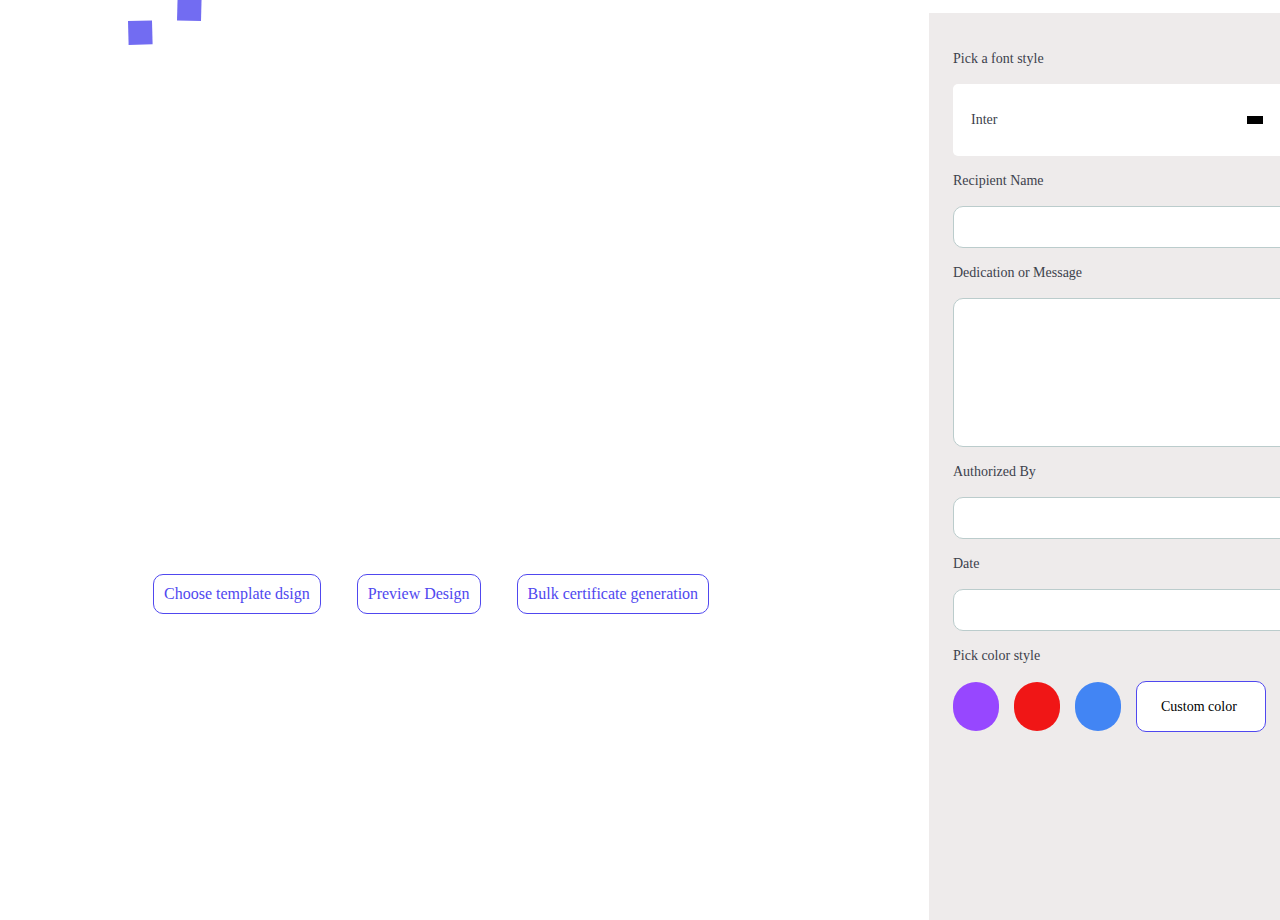
<file: design.html>
<html lang="en">
<head>
    <meta charset="UTF-8">
    <meta name="viewport" content="width=device-width, initial-scale=1.0">
    <title>design page</title>
    <link rel="stylesheet" href="design.css">
</head>
<body>
    <div class="container">
        <div class="container1">
            <div class="HeaderVerticalScoll">
                <div class="CertiyeetStyleBoard">
                  <div class="StyleDetails">
                    <div class="PickAFontStyle" style="align-self: stretch; color: #3C414C; font-size: 14px; font-family: Inter Display; font-weight: 500; line-height: 20px; word-wrap: break-word">Pick a font style</div>
                    <div class="FontOption" style="height: 72px; padding-left: 18px; padding-right: 34px; background: white; border-radius: 5px; overflow: hidden; justify-content: flex-start; align-items: center; display: inline-flex">
                      <div class="FontStyle" style="align-self: stretch; justify-content: flex-start; align-items: center; gap: 250px; display: inline-flex">
                        <div class="Inter" style="text-align: center; color: #3C414C; font-size: 14px; font-family: Inter Display; font-weight: 500; line-height: 20px; word-wrap: break-word">Inter</div>
                        <div class="Vector" style="width: 16px; height: 8px; background: black"></div>
                      </div>
                    </div>
                    <div class="RecipientName" style="align-self: stretch; color: #3C414C; font-size: 14px; font-family: Inter Display; font-weight: 500; line-height: 20px; word-wrap: break-word">Recipient Name</div>
                    <div class="InputField" style="align-self: stretch; padding-left: 10px; padding-right: 10px; padding-top: 20px; padding-bottom: 20px; background: white; border-radius: 10px; border: 1px #BBCCCC solid; justify-content: flex-start; align-items: center; gap: 10px; display: inline-flex"></div>
                    <div class="DedicationOrMessage" style="align-self: stretch; color: #3C414C; font-size: 14px; font-family: Inter Display; font-weight: 500; line-height: 20px; word-wrap: break-word">Dedication or Message</div>
                    <div class="InputField" style="align-self: stretch; height: 107px; padding-left: 10px; padding-right: 10px; padding-top: 20px; padding-bottom: 20px; background: white; border-radius: 10px; border: 1px #BBCCCC solid; justify-content: flex-start; align-items: center; gap: 10px; display: inline-flex"></div>
                    <div class="AuthorizedBy" style="align-self: stretch; color: #3C414C; font-size: 14px; font-family: Inter Display; font-weight: 500; line-height: 20px; word-wrap: break-word">Authorized By</div>
                    <div class="InputField" style="align-self: stretch; padding-left: 10px; padding-right: 10px; padding-top: 20px; padding-bottom: 20px; background: white; border-radius: 10px; border: 1px #BBCCCC solid; justify-content: flex-start; align-items: center; gap: 10px; display: inline-flex"></div>
                    <div class="Date" style="align-self: stretch; color: #3C414C; font-size: 14px; font-family: Inter Display; font-weight: 500; line-height: 20px; word-wrap: break-word">Date</div>
                    <div class="InputField" style="align-self: stretch; padding-left: 10px; padding-right: 10px; padding-top: 20px; padding-bottom: 20px; background: white; border-radius: 10px; border: 1px #BBCCCC solid; justify-content: flex-start; align-items: center; gap: 10px; display: inline-flex"></div>
                    <div class="PickColorStyle" style="align-self: stretch; color: #3C414C; font-size: 14px; font-family: Inter Display; font-weight: 500; line-height: 20px; word-wrap: break-word">Pick color style</div>
                    <div class="ColorPallet" style="justify-content: flex-start; align-items: center; gap: 15px; display: inline-flex">
                      <div class="Ellipse13" style="width: 46px; height: 49px; background: #9747FF; border-radius: 9999px"></div>
                      <div class="Ellipse14" style="width: 46px; height: 49px; background: #F01616; border-radius: 9999px"></div>
                      <div class="Ellipse16" style="width: 46px; height: 49px; background: #4285F4; border-radius: 9999px"></div>
                      <div class="Frame3387" style="padding-top: 15px; padding-bottom: 14px; padding-left: 24px; padding-right: 28px; background: white; border-radius: 10px; overflow: hidden; border: 1px #5048EF solid; justify-content: flex-start; align-items: center; display: flex">
                        <div class="CustomColor" style="text-align: center; color: black; font-size: 14px; font-family: Inter Display; font-weight: 500; line-height: 20px; word-wrap: break-word">Custom color</div>
                      </div>
                    </div>
                  </div>
                </div>
                <div class="Sublinks" style="left: 153px; top: 574px; position: absolute; justify-content: flex-start; align-items: center; gap: 36px; display: inline-flex">
                  <div class="Button" style="padding: 10px; border-radius: 10px; border: 1px #5048EF solid; justify-content: center; align-items: center; gap: 10px; display: flex">
                    <div class="SignIn" style="text-align: center; color: #5048EF; font-size: 16px; font-family: Inter Display; font-weight: 400; word-wrap: break-word">Choose template dsign</div>
                  </div>
                  <div class="Button" style="padding: 10px; border-radius: 10px; border: 1px #5048EF solid; justify-content: center; align-items: center; gap: 10px; display: flex">
                    <div class="SignIn" style="text-align: center; color: #5048EF; font-size: 16px; font-family: Inter Display; font-weight: 400; word-wrap: break-word">Preview Design</div>
                  </div>
                  <div class="Button" style="padding: 10px; border-radius: 10px; border: 1px #5048EF solid; justify-content: center; align-items: center; gap: 10px; display: flex">
                    <div class="SignIn" style="text-align: center; color: #5048EF; font-size: 16px; font-family: Inter Display; font-weight: 400; word-wrap: break-word">Bulk certificate generation</div>
                  </div>
                </div>
                <div class="UndoRedo" style="width: 96.61px; left: 128px; top: 21px; position: absolute; opacity: 0.80; justify-content: space-between; align-items: center; display: inline-flex">
                  <div class="Vector" style="width: 24px; height: 24px; transform: rotate(-1.48deg); transform-origin: 0 0; background: #5048EF"></div>
                  <div class="Vector" style="width: 24px; height: 24px; transform: rotate(-178.52deg); transform-origin: 0 0; background: #5048EF"></div>
                </div>
              </div>
        </div>
        <!-- <div class="container2">
        <form id="certificate-form">
          <div class="form-group">
            <label for="font-style">Pick a font style</label>
            <div class="font-option">
              <span class="font-name">Inter
              <span class="font-dropdown">&#9662;
            </div>
          </div>
          <div class="form-group">
            <label for="recipient-name">Recipient Name</label>
            <input type="text" id="recipient-name" placeholder="Enter recipient name">
          </div>
          <div class="form-group">
            <label for="message">Dedication or Message</label>
            <textarea id="message" placeholder="Enter dedication or message"></textarea>
          </div>
          <div class="form-group">
            <label for="authorized-by">Authorized By</label>
            <input type="text" id="authorized-by" placeholder="Enter authorized name">
          </div>
          <div class="form-group">
            <label for="date">Date</label>
            <input type="date" id="date">
          </div>
          <div class="form-group">
            <label>Pick color style</label>
            <div class="color-palette">
              <div class="color-option" style="background-color: #9747FF;"></div>
              <div class="color-option" style="background-color: #F01616;"></div>
              <div class="color-option" style="background-color: #4285F4;"></div>
              <div class="color-option custom-color">Custom color</div>
            </div>
          </div>
        </form>
        <div class="actions">
          <button class="btn">Choose template design</button>
          <button class="btn">Preview Design</button>
          <button class="btn">Bulk certificate generation</button>
        </div>
        <div class="undo-redo">
          <button class="btn-icon" title="Undo"><i class="fas fa-undo"></i></button>
          <button class="btn-icon" title="Redo"><i class="fas fa-redo"></i></button>
        </div>
      </div>
    </div>     -->
</body>
</html>
</file>
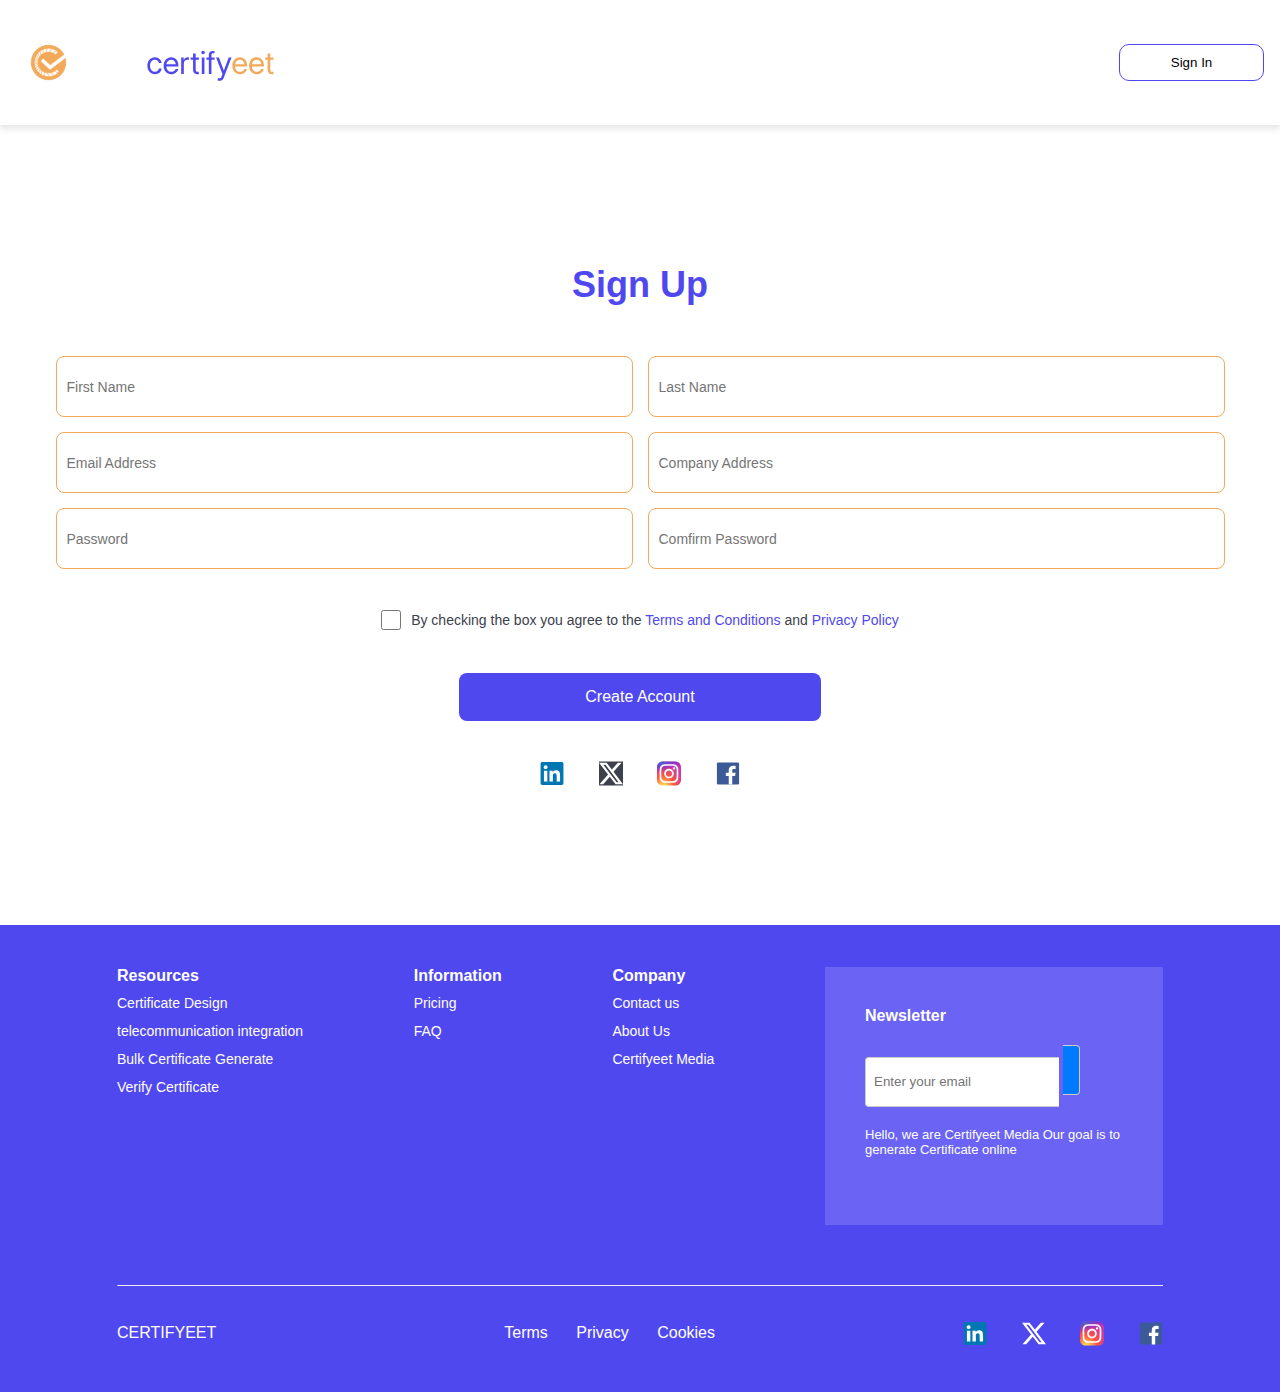
<file: signup.html>
<html lang="en">
<head>
    <meta charset="UTF-8">
    <meta name="viewport" content="width=device-width, initial-scale=1.0">
    <title>Document</title>
    <link rel="stylesheet" href="signup.css">
    <link rel="stylesheet" href="https://cdnjs.cloudflare.com/ajax/libs/font-awesome/6.6.0/css/all.min.css" integrity="sha512-Kc323vGBEqzTmouAECnVceyQqyqdsSiqLQISBL29aUW4U/M7pSPA/gEUZQqv1cwx4OnYxTxve5UMg5GT6L4JJg==" crossorigin="anonymous" referrerpolicy="no-referrer" />
</head>
<body>
    <div class="Navbar" >
        <div class="Logo" style="justify-content: center; align-items: center; display: flex">
          <img class="CertyfeetMlPng011" src="./logo.svg" />
        </div>
        <div class="SubLinks">
          <a href="" class="SignIn">Sign In</a>
        </div>
      </div>
    <div class="signup-container">
        <h1 class="signup-title">Sign Up</h1>
        <form class="signup-form">
          <div class="form-grid">
            <div class="form-group">
              <input type="text" id="first-name" name="first-name" class="form-input" placeholder="First Name">
            </div>
            <div class="form-group">
              <input type="text" id="last-name" name="last-name" class="form-input" placeholder="Last Name">
            </div>
            <div class="form-group">
              <input type="email" id="email" name="email" class="form-input" placeholder="Email Address">
            </div>
            <div class="form-group">
              <input type="text" id="company" name="company" class="form-input" placeholder="Company Address">
            </div>
            <div class="form-group">
              <input type="password" id="password" name="password" class="form-input" placeholder="Password">
            </div>
            <div class="form-group">
              <input type="password" id="confirm-password" name="confirm-password" class="form-input" placeholder="Comfirm Password">
            </div>
          </div>
        </form>
          <div class="terms">
            <input type="checkbox" id="terms" name="terms" class="terms-checkbox">
            <label for="terms" class="terms-label">
              By checking the box you agree to the <a href="#" class="terms-link">Terms and Conditions</a> and <a href="#" class="terms-link">Privacy Policy</a>
            </label>
          </div>
        <div class="signup-submit">
          <button type="submit" class="signupsubmit-button">Create Account</button>
        </div>
        <div class="signup-logo">
            <img src="/devicon_linkedin.svg" alt="">
            <img src="/simple-icons_x (1).svg" alt="">
            <img src="/Group.svg" alt="">
            <img src="/devicon_facebook.svg" alt="">
          </div>
      </div>
      <footer>
        <div class="footer-elements">
        <div class="footer-container">
            <div class="footer-section">
                <h4>Resources</h4>
                <ul>
                    <li><a href="#">Certificate Design</a></li>
                    <li><a href="#">telecommunication integration</a></li>
                    <li><a href="#">Bulk Certificate Generate</a></li>
                    <li><a href="#">Verify Certificate</a></li>
                </ul>
            </div>
            <div class="footer-section">
                <h4>Information</h4>
                <ul>
                  <li><a href="#">Pricing</a></li>  
                  <li><a href="#">FAQ</a></li>  
                </ul>
            </div>
            <div class="footer-section">
                <h4>Company</h4>
                <ul class="nav-links">
                  <li><a href="#">Contact us</a></li>
                  <li><a href="#">About Us</a></li>
                  <li><a href="#">Certifyeet Media</a></li>
              </ul>
            </div>
            <div class="Newsletter">
              <h4>Newsletter</h4>
              <form action="" >
                <input type="email" placeholder="Enter your email" class="email-input">
                <button type="submit" class="submit-button"><i class="fa-regular fa-arrow-right fa-sm" style="color: #ffffff;"></i></button>
              </form>
              <p>
                Hello, we are Certifyeet Media Our goal is to generate Certificate online
              </p>
            </div>
            
        </div>
        <hr class="footer-divider">
        <div class="footer-bottom">
            <p>CERTIFYEET</p>
            <div class="footer-bottom2">
              <ul>
                  <li><a href="#">Terms</a></li>
                  <li><a href="#">Privacy</a></li>
                  <li><a href="#">Cookies</a></li>
              </ul>
          </div>
          <div class="footer-logo">
            <img src="/devicon_linkedin.svg" alt="">
            <img src="/simple-icons_x.svg" alt="">
            <img src="/Group.svg" alt="">
            <img src="/devicon_facebook.svg" alt="">
          </div>
        </div>
      </div>
      </footer>
</body>
</html>
</file>
<file: design.css>
/* *{
    padding: 0;
    margin: 0;
    box-sizing: border-box;
}

* {
    box-sizing: border-box;
    margin: 0;
    padding: 0;
  }
  
  body {
    font-family: 'Inter Display', sans-serif;
    color: #3C414C;
    background-color: #EEEBEB;
  }
  
  .container2 {
    max-width: 800px;
    margin: 0 auto;
    padding: 20px;
  }
  

  #certificate-form {
    background-color: #fff;
    padding: 20px;
    border-radius: 5px;
  }
  
  .form-group {
    margin-bottom: 20px;
  }
  
  label {
    display: block;
    font-weight: 500;
    margin-bottom: 5px;
  }
  
  input,
  textarea {
    width: 100%;
    padding: 10px;
    border: 1px solid #BBCCCC;
    border-radius: 5px;
  }
  
  textarea {
    height: 100px;
  }
  
  .font-option {
    display: flex;
    justify-content: space-between;
    align-items: center;
    padding: 10px 20px;
    background-color: #fff;
    border: 1px solid #BBCCCC;
    border-radius: 5px;
    cursor: pointer;
  }
  
  .color-palette {
    display: flex;
    gap: 10px;
  }
  
  .color-option {
    width: 30px;
    height: 30px;
    border-radius: 50%;
    cursor: pointer;
  }
  
  .custom-color {
    display: flex;
    justify-content: center;
    align-items: center;
    background-color: #fff;
    border: 1px solid #5048EF;
    color: #5048EF;
    font-weight: 500;
    cursor: pointer;
  }
  

  .actions {
    display: flex;
    justify-content: center;
    gap: 20px;
    margin-top: 20px;
  }
  
  .btn {
    padding: 10px 20px;
    border: 1px solid #5048EF;
    border-radius: 5px;
    background-color: transparent;
    color: #5048EF;
    font-weight: 500;
    cursor: pointer;
  }
  
  .undo-redo {
    display: flex;
    justify-content: flex-end;
    gap: 10px;
    margin-top: 20px;
  }
  
  .btn-icon {
    background-color: #5048EF;
    color: #fff;
    border: none;
    border-radius: 50%;
    width: 30px;
    height: 30px;
    display: flex;
    justify-content: center;
    align-items: center;
    cursor: pointer;
  }
   */
.HeaderVerticalScroll{
  width: 1443px; height: 813px; position: relative; background: #EEEBEB;
}
.CertiyeetStyleBoard{
  height: 800px;
  padding-top: 36px; 
  padding-bottom: 71px; 
  padding-left: 24px; 
  padding-right: 23px; 
  left: 929px; 
  top: 13px; 
  position: absolute; 
  background: #EEEBEB; 
  flex-direction: column; 
  justify-content: flex-start; 
  align-items: center; 
  display: inline-flex;
}
.StyleDetails{
  align-self: stretch; 
  height: 693px; 
  flex-direction: column; 
  justify-content: flex-start; 
  align-items: flex-start; 
  gap: 15px; 
  display: inline-flex;
}
</file>
<file: signup.css>
*{
    margin: 0px;
    width: 0x;
    box-sizing: border-box;
}
body {
    font-family: 'Segoe UI', sans-serif;
  }
  .Navbar {
    height: 125px;
    padding: 30px 120px;
    background: white;
    display: flex;
    justify-content: space-between;
    align-items: center;
    box-shadow: 0 4px 6px rgba(0, 0, 0, 0.1);
}

.navbar {
    display: flex;
    align-items: center;
    justify-content: space-between;
    padding: 1rem;
}


select {
    border: none;
    color: #5048EF;
    appearance: auto;
}

.sublinks {
    height: 39px;
    display: flex;
    justify-content: flex-start;
    align-items: center;
    gap: 10px;
    font-family: sans-serif;
    font-size: smaller;
}

.sublinks a,
.sublinks button {
    text-align: center;
    width: 145px;
    padding: 10px;
    border-radius: 10px;
    border: 0.5px solid #5048EF;
    text-decoration: none;
    background-color: transparent;
    color: inherit;
    cursor: pointer;
}

.SignIn {
    border: 0.5px solid #5048EF;
    background: white;
}
.SignUpForFree3 {
    background: #5048EF;
    color: white;
    border: 0.5px solid #5048EF;
}
.SignIn:hover,
.SignUpForFree:hover {
    background: orange;
    color: white;
    border: none;
    transition-duration: 0.5s;
}

  .signup-container {
    display: flex;
    justify-content: center;
    align-items: center;
    flex-direction: column;
    height: 592px;
    padding: 400px 0px;
  }
  
  .signup-title {
    text-align: center;
    color: #5048EF;
    font-size: 36px;
    margin-bottom: 50px;
  }
  
  .signup-form {
    display: flex;
    flex-direction: column;
    gap: 15px;
  }
  
  .form-grid {
    display: grid;
    grid-template-columns: repeat(2, 1fr);
    gap: 15px;
  }
  
  .form-group {
    display: flex;
    flex-direction: column;
  }
  .form-label {
    font-size: 14px;
    color: #5048EF;
    margin-bottom: 5px;
  }
  
  .form-input {
    padding: 10px;
    border: 1px solid #F2A95A;
    border-radius: 8px;
    font-size: 14px;
    height: 61px;
    width: 577px;
  }
  
  .terms {
    display: flex;
    align-items: center;
    gap: 10px;
    margin-top: 41px;
  }
  
  .terms-checkbox {
    width: 20px;
    height: 20px;
  }
  
  .terms-label {
    font-size: 14px;
    color: #3C414C;
  }
  
  .terms-link {
    color: #5048EF;
    text-decoration: none;
  }
  .signup-submit {
    display: flex;
    justify-content: center;
    margin-top: 43px;
  }
  .signupsubmit-button {
    padding: 15px;
    background: #5048EF;
    color: white;
    border: none;
    width: 362px;
    border-radius: 8px;
    font-size: 16px;
    cursor: pointer;
    transition: 0.3s ease;
  }
  
  .submit-button:hover {
    background: #4038b1;
  }
  .signup-logo{
    display: flex;
    justify-content: space-between;
    width: 200px;
    margin-top: 40px;
  }
  @media (max-width: 768px) {
    .form-grid {
      grid-template-columns: 1fr;
    }
  }
  footer {
    background-color: #5048EF;
    color: #fff;
    text-align: center;
    /* margin-top: 300px; */
}
.footer-elements {
    padding: 42px 117px;
}
.footer-container {
    display: flex;
    justify-content: space-between;
    flex-wrap: wrap;
    max-width: 1206px;
    margin: 0 auto;

}
.Newsletter{
    padding: 40px;
    height: 258px;
    width: 338px;
    background-color:#6c65f3ee ;
    text-align: start;
    margin-bottom: 60px;
}
.Newsletter form {
    padding: 20px 0px;
}
.Newsletter p{
    font-size: small;
    font-weight: lighter;
}
.email-form {
    display: flex;
    align-items: center;
}

.email-input {
    flex: 1;
    padding: 0.5rem;
    border: 1px solid #ccc;
    border-radius: 4px 0 0 4px;
    height: 50px;
    border-right: none; /* Remove right border to make it look like one element */
}

.submit-button {
    padding: 0.5rem 0.5rem;
    border: 1px solid #ccc;
    border-left: none; /* Remove left border to make it look like one element */
    border-radius: 0 4px 4px 0;
    background-color: #007bff;
    color: white;
    width: 50px;
    height: 50px;
    cursor: pointer;
}

.submit-button:hover {
    background-color: #0056b3;
}
.footer-divider {
    border-top: 0.5px;
    /* width: 80%; */
    margin-left: auto;
    margin-right: auto;
}   

.footer-section h4 {
    margin-bottom: 9px;
    text-align: start;
}

.footer-section ul {
    list-style: none;
    padding: 0;
}

.footer-section li {
    margin-bottom: 10px;
    text-align: start;
}

.footer-section a {
    color: #fff;
    text-decoration: none;
    font-size: 14px;
}

.footer-section a:hover {
    text-decoration: underline;
}

.footer-bottom {
    width: 100%; 
    padding-top: 30px; 
    justify-content: space-between; 
    align-items: center; 
    display: inline-flex;
}
.footer-bottom2 ul li{
    justify-content: center; 
    align-items: center; 
    gap: 16px; 
    display: flex;
    text-align: center; 
    color: #5048EF; 
    font-size: 16px;  
    font-weight: 400; 
    word-wrap: break-word;
    list-style: none;
    display: inline-block;
    padding: 8px 12px;
    position: relative;
}
.footer-bottom2 ul li a{
    color: white;
    text-decoration: none;
}
.footer-bottom2 ul li a:hover{
    text-decoration: underline;
}
.footer-bottom2 p {
    margin: 5px 0;
}
.footer-logo{
    display: flex;
    justify-content: space-between;
    width: 200px;
}
@media (min-width: 768px) {
    .footer-container {
        flex-direction: row; /* Align items horizontally on larger screens */
        justify-content: space-between;
    }

    .Newsletter {
        width: 338px;
    }

    .email-form {
        flex-direction: row; 
    }

    .email-input {
        border-radius: 4px 0 0 4px;
        width: auto; 
    }

    .submit-button {
        border-radius: 0 4px 4px 0;
        width: auto; 
    }

    .footer-bottom {
        flex-direction: row; 
        justify-content: space-between;
        align-items: center;
    }

    .footer-bottom2 ul {
        flex-direction: row; 
    }
}
</file>
